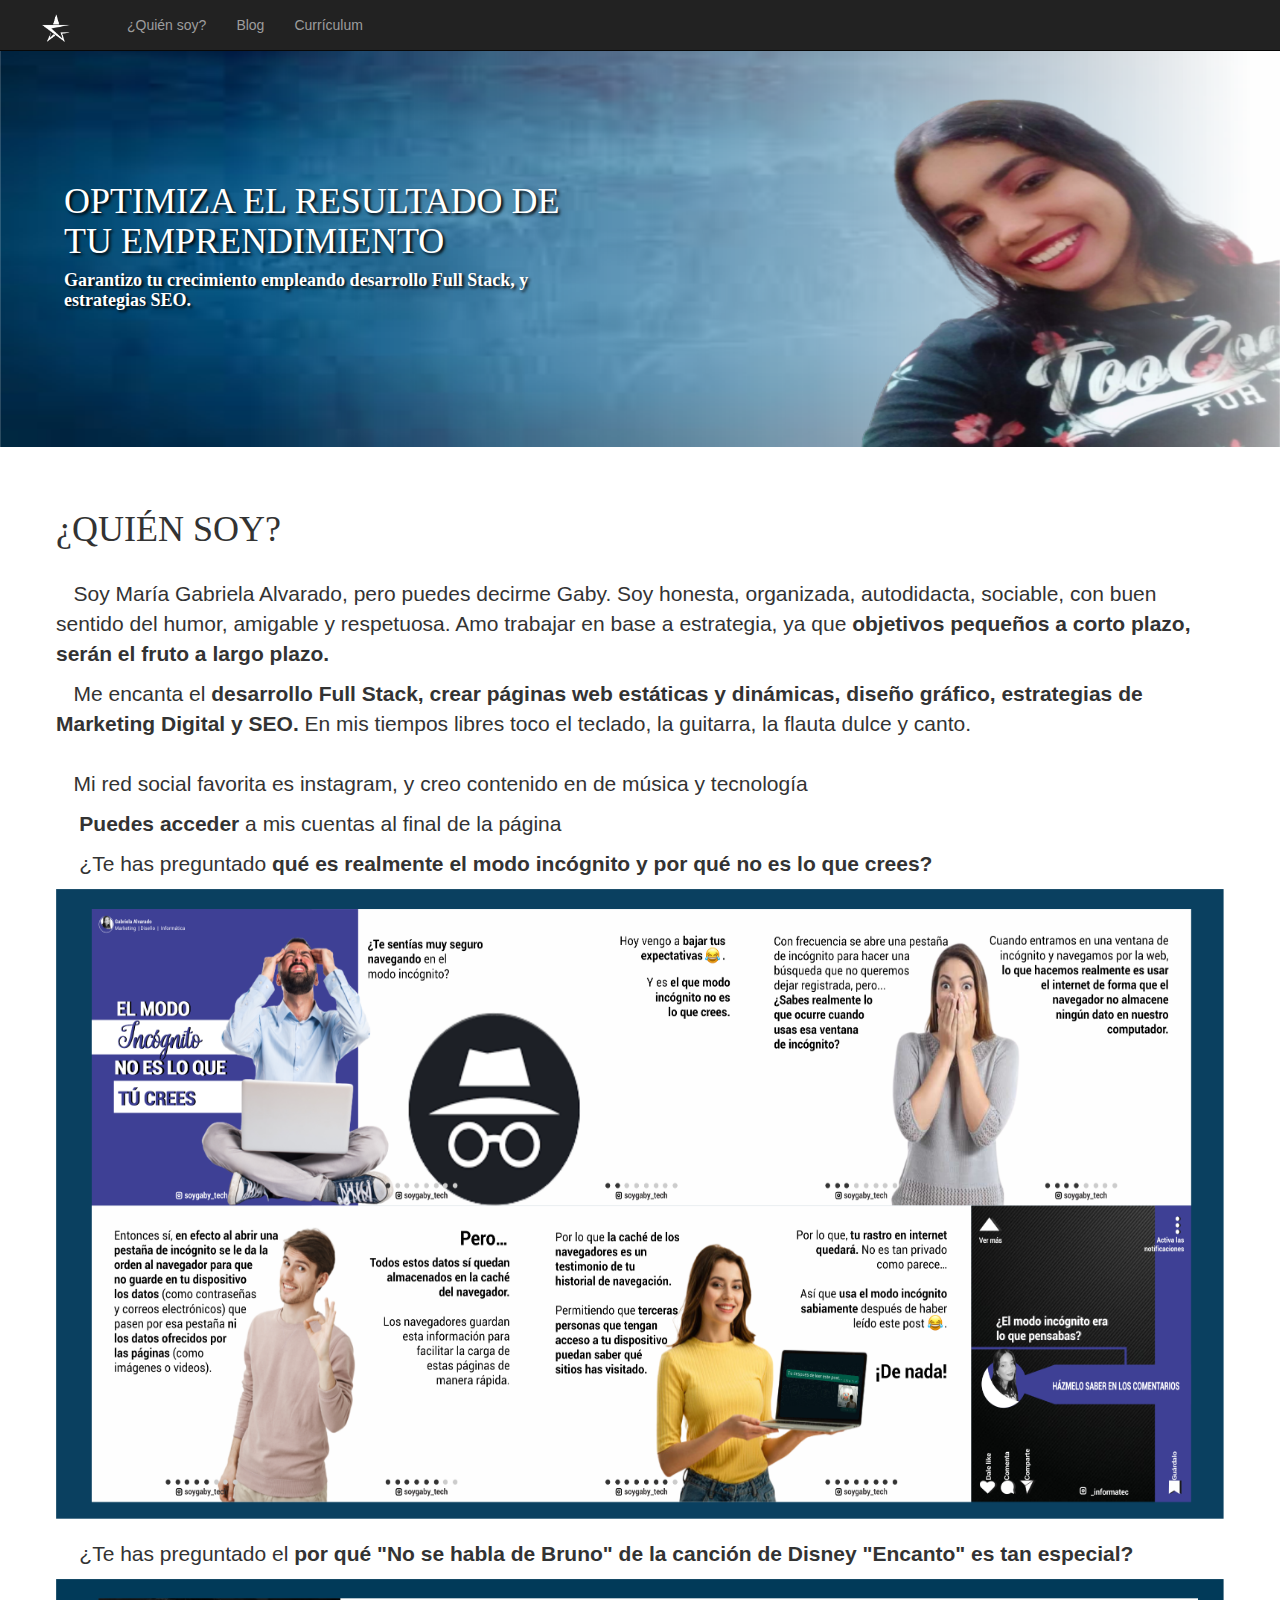
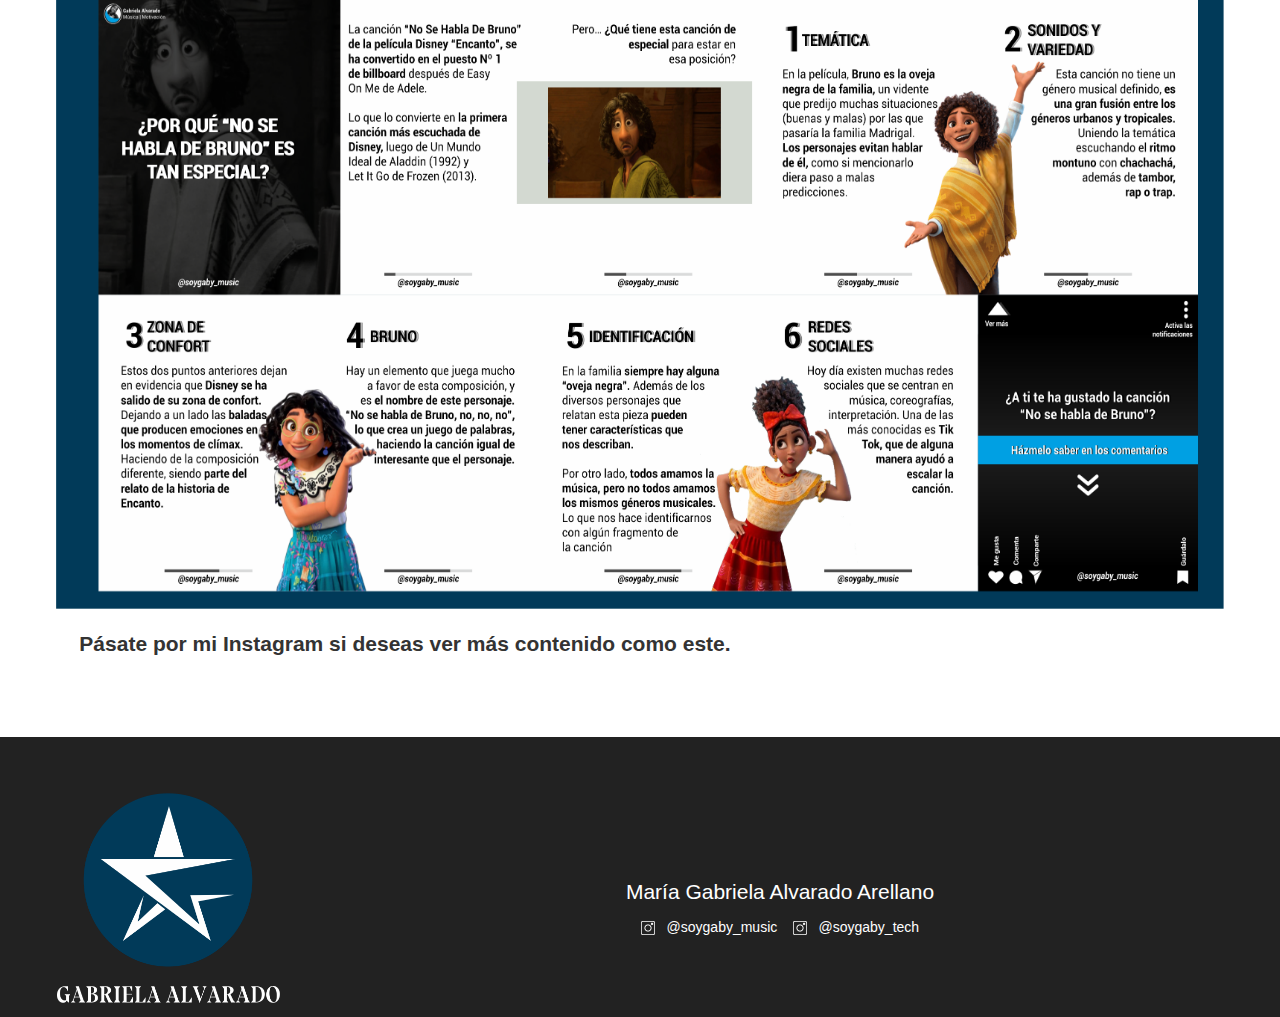
<file: index.html>
<!DOCTYPE html>
<html>
<head>
	<link rel="icon"  type="image/png" href="images/favicon.png"/>
	<title> Gabriela Alvarado</title>

	<meta name="title" content="Gabriela Alvarado | P&aacute;gina Personal">

	<meta name="description" content="P&aacute;gina personal de Mar&iacute;a Gabriela Alvarado. <b>OPTIMIZA EL RESULTADO DE TU EMPRENDIMIENTO.</b> Garantizo tu crecimiento empleando desarrollo Full Stack, y estrategias SEO | Motivaci&oacute; M&uacute;sica, Tecnolog&iacute;a, Marketing de Contenidos, Diseño." >

	<link rel="stylesheet" href="https://maxcdn.bootstrapcdn.com/bootstrap/3.3.7/css/bootstrap.min.css" integrity="sha384-BVYiiSIFeK1dGmJRAkycuHAHRg32OmUcww7on3RYdg4Va+PmSTsz/K68vbdEjh4u" crossorigin="anonymous">
	<link href='https://fonts.googleapis.com/css?family=Roboto:300,400,700' rel='stylesheet' type='text/css'>

	<link rel="stylesheet" type="text/css" href="style/style.css">
</head>

<body>
	<nav class="navbar navbar-inverse navbar-fixed-top">
      <div class="container_">
        <div class="navbar-header">
       		 <img class="logo" src="images/logo_blanco.png">
        </div>
				<ul class="nav navbar-nav">
					<ul class="nav navbar-nav navbar-right">
						
						<li>
							<a href="index.html">&iquest;Qui&eacute;n soy? </a>
						</li>  
						<li>
							<a href="views/blog.html">Blog</a>
						</li>
						<li>
							<a href="views/cv.html">Curr&iacute;culum</a>
						</li>
					</ul>

				</div>	
			</div>
		</nav>

				<img class="blue_opacy" src="images/blue_opacy.png">
				<div class="textimg">
					<h1>OPTIMIZA EL RESULTADO DE TU EMPRENDIMIENTO</h1>
					<h4><b>Garantizo tu crecimiento empleando desarrollo Full Stack, y estrategias SEO.</b></h4>
				</div>
				<div class="space">
					<h1>&iquest;QUI&Eacute;N SOY?</h1><br>
						 <p> &nbsp;&nbsp;&nbsp;Soy Mar&iacute;a Gabriela Alvarado, pero puedes decirme Gaby. Soy honesta, organizada, autodidacta, sociable, con buen sentido del humor, amigable y respetuosa. Amo trabajar en base a estrategia, ya que <b>objetivos peque&ntilde;os a corto plazo, ser&aacute;n el fruto a largo plazo.</b></p>

						 	<p> &nbsp;&nbsp;&nbsp;Me encanta el <b>desarrollo Full Stack, crear p&aacute;ginas web est&aacute;ticas y din&aacute;micas, dise&ntilde;o gr&aacute;fico, estrategias de Marketing Digital y SEO.</b> En mis tiempos libres toco el teclado, la guitarra, la flauta dulce y canto.</p> <br>
							<p>  &nbsp;&nbsp;&nbsp;Mi red social favorita es instagram, y creo contenido en de m&uacute;sica y tecnolog&iacute;a</p>

							<p>&nbsp;&nbsp;&nbsp; <b>Puedes acceder</b> a mis cuentas al final de la p&aacute;gina</p>
						
							<p>&nbsp;&nbsp;&nbsp; &iquest;Te has preguntado <b>qu&eacute; es realmente el modo inc&oacute;gnito y por qu&eacute; no es lo que crees?</b></p>
							<img class="banner" src="images/banner_t.png"><br><br>
						
						
							<p>&nbsp;&nbsp;&nbsp;	&iquest;Te has preguntado el <b>por qu&eacute; "No se habla de Bruno" de la canci&oacute;n de Disney "Encanto" es tan especial?</b></p>
							<img class="banner" src="images/banner_m.png"><br><br>
						
						 <p><b>&nbsp;&nbsp;&nbsp; P&aacute;sate por mi Instagram si deseas ver m&aacute;s contenido como este.</b></p> <br><br>
						</div>
		<div class="footer">
          <img class="logo-azul" src="images/logo_azul.png">
          <p class="footer-text">Mar&iacute;a Gabriela Alvarado Arellano</p>
          <a color="white" href="https://www.instagram.com/soygaby_music/"><img class="icono" src="images/instagram.png"> &nbsp; @soygaby_music</a> &nbsp;&nbsp;
          <a href="https://www.instagram.com/soygaby_tech/"><img class="icono" src="images/instagram.png"> &nbsp; @soygaby_tech</a>
        </div>
              
  </body>
</html>
</file>
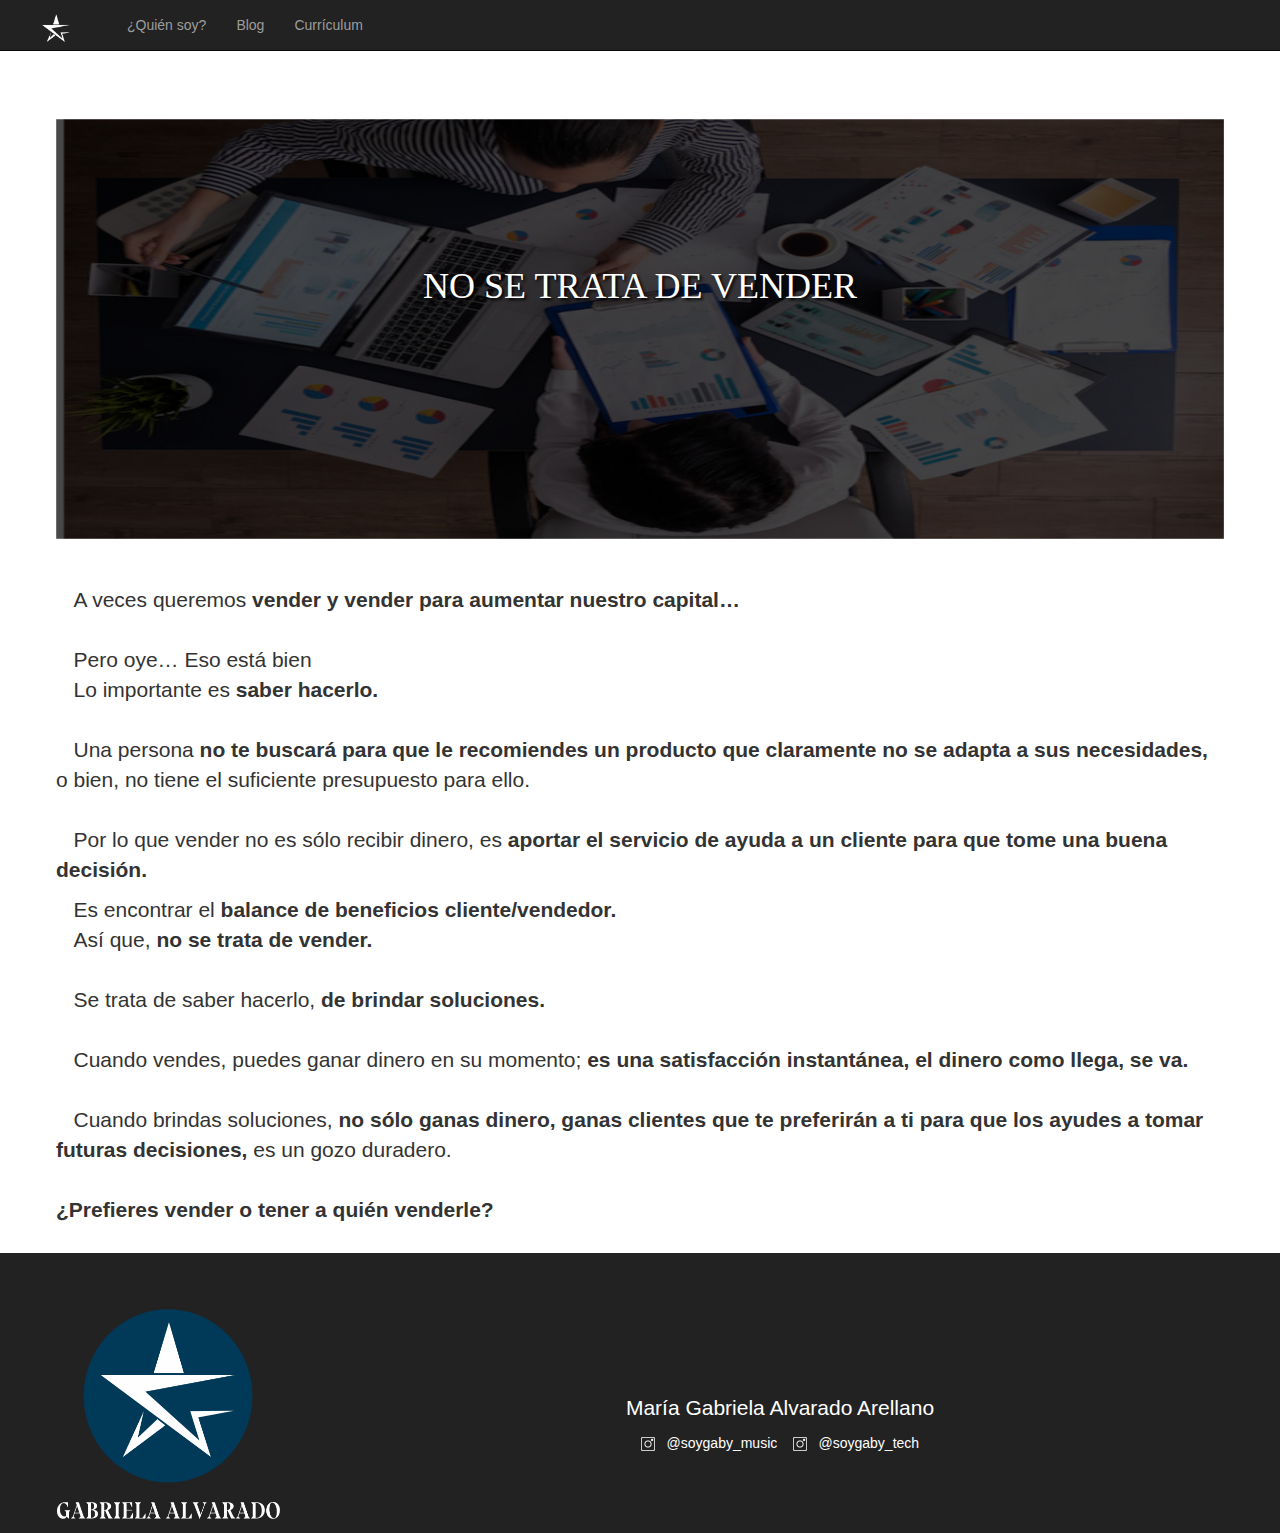
<file: views/blog_1.html>
<!DOCTYPE html>
<html>
<head>
  <link rel="icon"  type="image/png" href="../images/favicon.png"/>
  <title> No se trata de vender</title>
  <meta name="title" content="No se trata de vender| Gabriela Alvarado">

  <meta name="description" content="P&aacute;gina personal de Mar&iacute;a Gabriela Alvarado. NO SE TRATA DE VENDER. Se trata de... Garantizo tu crecimiento empleando desarrollo Full Stack, y estrategias SEO | Motivaci&oacute; M&uacute;sica, Tecnolog&iacute;a, Marketing de Contenidos, Diseño." >

  <link rel="stylesheet" href="https://maxcdn.bootstrapcdn.com/bootstrap/3.3.7/css/bootstrap.min.css" integrity="sha384-BVYiiSIFeK1dGmJRAkycuHAHRg32OmUcww7on3RYdg4Va+PmSTsz/K68vbdEjh4u" crossorigin="anonymous">
  <link href='https://fonts.googleapis.com/css?family=Roboto:300,400,700' rel='stylesheet' type='text/css'>
  <link rel="stylesheet" type="text/css" href="../style/style.css">
</head>

<style>
  a {color: #fff;}
</style>

<body>
    <nav class="navbar navbar-inverse navbar-fixed-top">
      <div class="container_">
        <div class="navbar-header">
          <img class="logo" src="../images/logo_blanco.png">
        </div>
          <ul class="nav navbar-nav">
          <ul class="nav navbar-nav navbar-right">
            
            <li>
              <a href="../index.html">&iquest;Qui&eacute;n soy? </a>
            </li>  
            <li>
              <a href="blog.html">Blog</a>
            </li>
            <li>
              <a href="cv.html">Curr&iacute;culum</a>
            </li>
          </ul>

        </div>  
      </div>
    </nav>

				<div  class="space">
				<center>
				<div style="margin-top: -1em;" class="img-blog">
				<img class="blue_opacy" src="../images/blog_1.png">
					<div class="textimg">
					<h1>NO SE TRATA DE VENDER</h1>
					</div>
				</div>
        </center>
        <div style="margin-top: 15em;">
        <p>&nbsp;&nbsp;&nbsp;A veces queremos <b>vender y vender para aumentar nuestro capital…</b></p><br>

        <p>&nbsp;&nbsp;&nbsp;Pero oye… Eso est&aacute; bien <br>&nbsp;&nbsp;&nbsp;Lo importante es <b>saber hacerlo.</b></p><br>

        <p>&nbsp;&nbsp;&nbsp;Una persona <b>no te buscar&aacute; para que le recomiendes un producto que claramente no se adapta a sus necesidades,</b> o bien, no tiene el suficiente presupuesto para ello.</p><br>

        <p>&nbsp;&nbsp;&nbsp;Por lo que vender no es s&oacute;lo recibir dinero, es <b>aportar el servicio de ayuda a un cliente para que tome una buena decisi&oacute;n.</b></p>

        <p>&nbsp;&nbsp;&nbsp;Es encontrar el <b>balance de beneficios cliente/vendedor. </b><br> &nbsp;&nbsp;&nbsp;As&iacute; que, <b>no se trata de vender.</b></p><br>

        <p>&nbsp;&nbsp;&nbsp;Se trata de saber hacerlo, <b>de brindar soluciones.</b></p><br>

        <p>&nbsp;&nbsp;&nbsp;Cuando vendes, puedes ganar dinero en su momento; <b>es una satisfacci&oacute;n instant&aacute;nea, el dinero como llega, se va.</b></p><br>

        <p>&nbsp;&nbsp;&nbsp;Cuando brindas soluciones, <b>no s&oacute;lo ganas dinero, ganas clientes que te preferir&aacute;n a ti para que los ayudes a tomar futuras decisiones,</b> es un gozo duradero.</p><br>

        <p><b>&iquest;Prefieres vender o tener a quién venderle?</b></p>


        </div>

      
    </div>

			

				<div class="footer">
          <img class="logo-azul" src="../images/logo_azul.png">

          <p class="footer-text">Mar&iacute;a Gabriela Alvarado Arellano</p>

          <a href="https://www.instagram.com/soygaby_music/"><img class="icono" src="../images/instagram.png"> &nbsp; @soygaby_music</a> &nbsp;&nbsp;

          <a href="https://www.instagram.com/soygaby_tech/"><img class="icono" src="../images/instagram.png"> &nbsp; @soygaby_tech</a>
        </div>
</div>
</body>
</html>
</file>
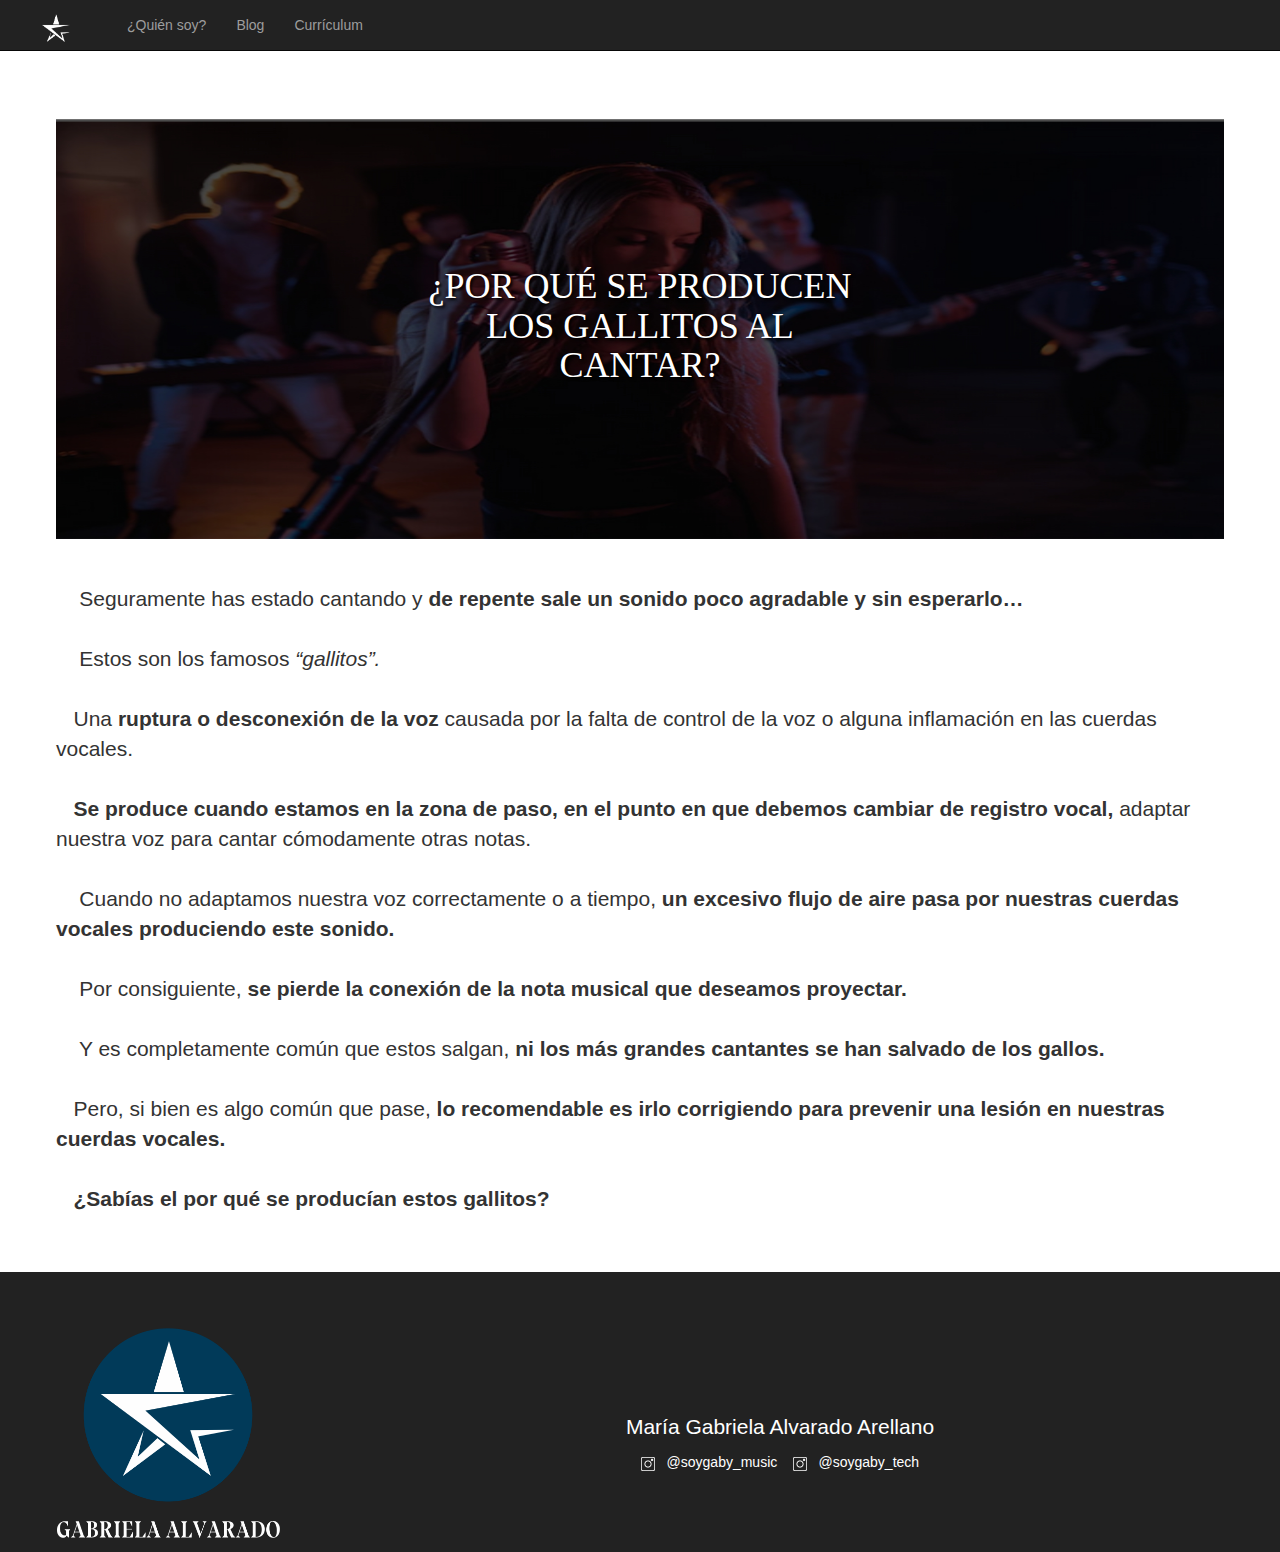
<file: views/blog_3.html>
<!DOCTYPE html>
<html>
<head>
  <link rel="icon"  type="image/png" href="../images/favicon.png"/>
  <title> &iquest;Por qu&eacute; se producen los gallitos al cantar?</title>

  <meta name="title" content="&iquest;Por qu&eacute; se producen los gallitos al cantar? | Gabriela Alvarado">

  <meta name="description" content="P&aacute;gina personal de Mar&iacute;a Gabriela Alvarado. Una <b>ruptura o desconexi&oacute;n de la voz</b> causada por la falta de control de la voz o alguna inflamaci&oacute;n en las cuerdas vocales." >
  
  <link rel="stylesheet" href="https://maxcdn.bootstrapcdn.com/bootstrap/3.3.7/css/bootstrap.min.css" integrity="sha384-BVYiiSIFeK1dGmJRAkycuHAHRg32OmUcww7on3RYdg4Va+PmSTsz/K68vbdEjh4u" crossorigin="anonymous">
  <link href='https://fonts.googleapis.com/css?family=Roboto:300,400,700' rel='stylesheet' type='text/css'>
  <link rel="stylesheet" type="text/css" href="../style/style.css">
</head>

<style>
  a {color: #fff;}
</style>

<body>
    <nav class="navbar navbar-inverse navbar-fixed-top">
      <div class="container_">
        <div class="navbar-header">
          <img class="logo" src="../images/logo_blanco.png">
        </div>
          <ul class="nav navbar-nav">
          <ul class="nav navbar-nav navbar-right">
            
            <li>
              <a href="../index.html">&iquest;Qui&eacute;n soy? </a>
            </li>  
            <li>
              <a href="blog.html">Blog</a>
            </li>
            <li>
              <a href="cv.html">Curr&iacute;culum</a>
            </li>
          </ul>

        </div>  
      </div>
    </nav>

				<div  class="space">
				<center>
				<div style="margin-top: -1em;" class="img-blog">
				<img class="blue_opacy" src="../images/blog_3.png">
					<div class="textimg">
					<h1>&iquest;POR QU&Eacute; SE PRODUCEN LOS GALLITOS AL CANTAR?</h1>
					</div>
				</div>
        </center>
        <div style="margin-top: 5em;">
        <p>&nbsp;&nbsp;&nbsp;</p><br>

        <p>&nbsp;&nbsp;&nbsp; Seguramente has estado cantando y <b>de repente sale un sonido poco agradable y sin esperarlo…</b></p><br>

        <p>&nbsp;&nbsp;&nbsp; Estos son los famosos <i>“gallitos”.</i></p><br>

        <p>&nbsp;&nbsp;&nbsp;Una <b>ruptura o desconexi&oacute;n de la voz</b> causada por la falta de control de la voz o alguna inflamaci&oacute;n en las cuerdas vocales.</p><br>

        <p>&nbsp;&nbsp;&nbsp;<b>Se produce cuando estamos en la zona de paso, en el punto en que debemos cambiar de registro vocal,</b> adaptar nuestra voz para cantar cómodamente otras notas.</p><br>

        <p>&nbsp;&nbsp;&nbsp; Cuando no adaptamos nuestra voz correctamente o a tiempo, <b>un excesivo flujo de aire pasa por nuestras cuerdas vocales produciendo este sonido.</b></p><br>

        <p>&nbsp;&nbsp;&nbsp; Por consiguiente, <b>se pierde la conexi&oacute;n de la nota musical que deseamos proyectar.</b></p><br>

        <p>&nbsp;&nbsp;&nbsp; Y es completamente com&uacute;n que estos salgan, <b>ni los más grandes cantantes se han salvado de los gallos.</b></p><br>

        <p>&nbsp;&nbsp;&nbsp;Pero, si bien es algo com&uacute;n que pase, <b>lo recomendable es irlo corrigiendo para prevenir una lesi&oacute;n en nuestras cuerdas vocales.</b></p><br>

        <p>&nbsp;&nbsp;&nbsp;<b>¿Sabías el por qué se producían estos gallitos?</b></p><br>

        </div>

      
    </div>

			

				<div class="footer">
          <img class="logo-azul" src="../images/logo_azul.png">

          <p class="footer-text">Mar&iacute;a Gabriela Alvarado Arellano</p>

          <a href="https://www.instagram.com/soygaby_music/"><img class="icono" src="../images/instagram.png"> &nbsp; @soygaby_music</a> &nbsp;&nbsp;

          <a href="https://www.instagram.com/soygaby_tech/"><img class="icono" src="../images/instagram.png"> &nbsp; @soygaby_tech</a>
        </div>
</div>
</body>
</html>
</file>
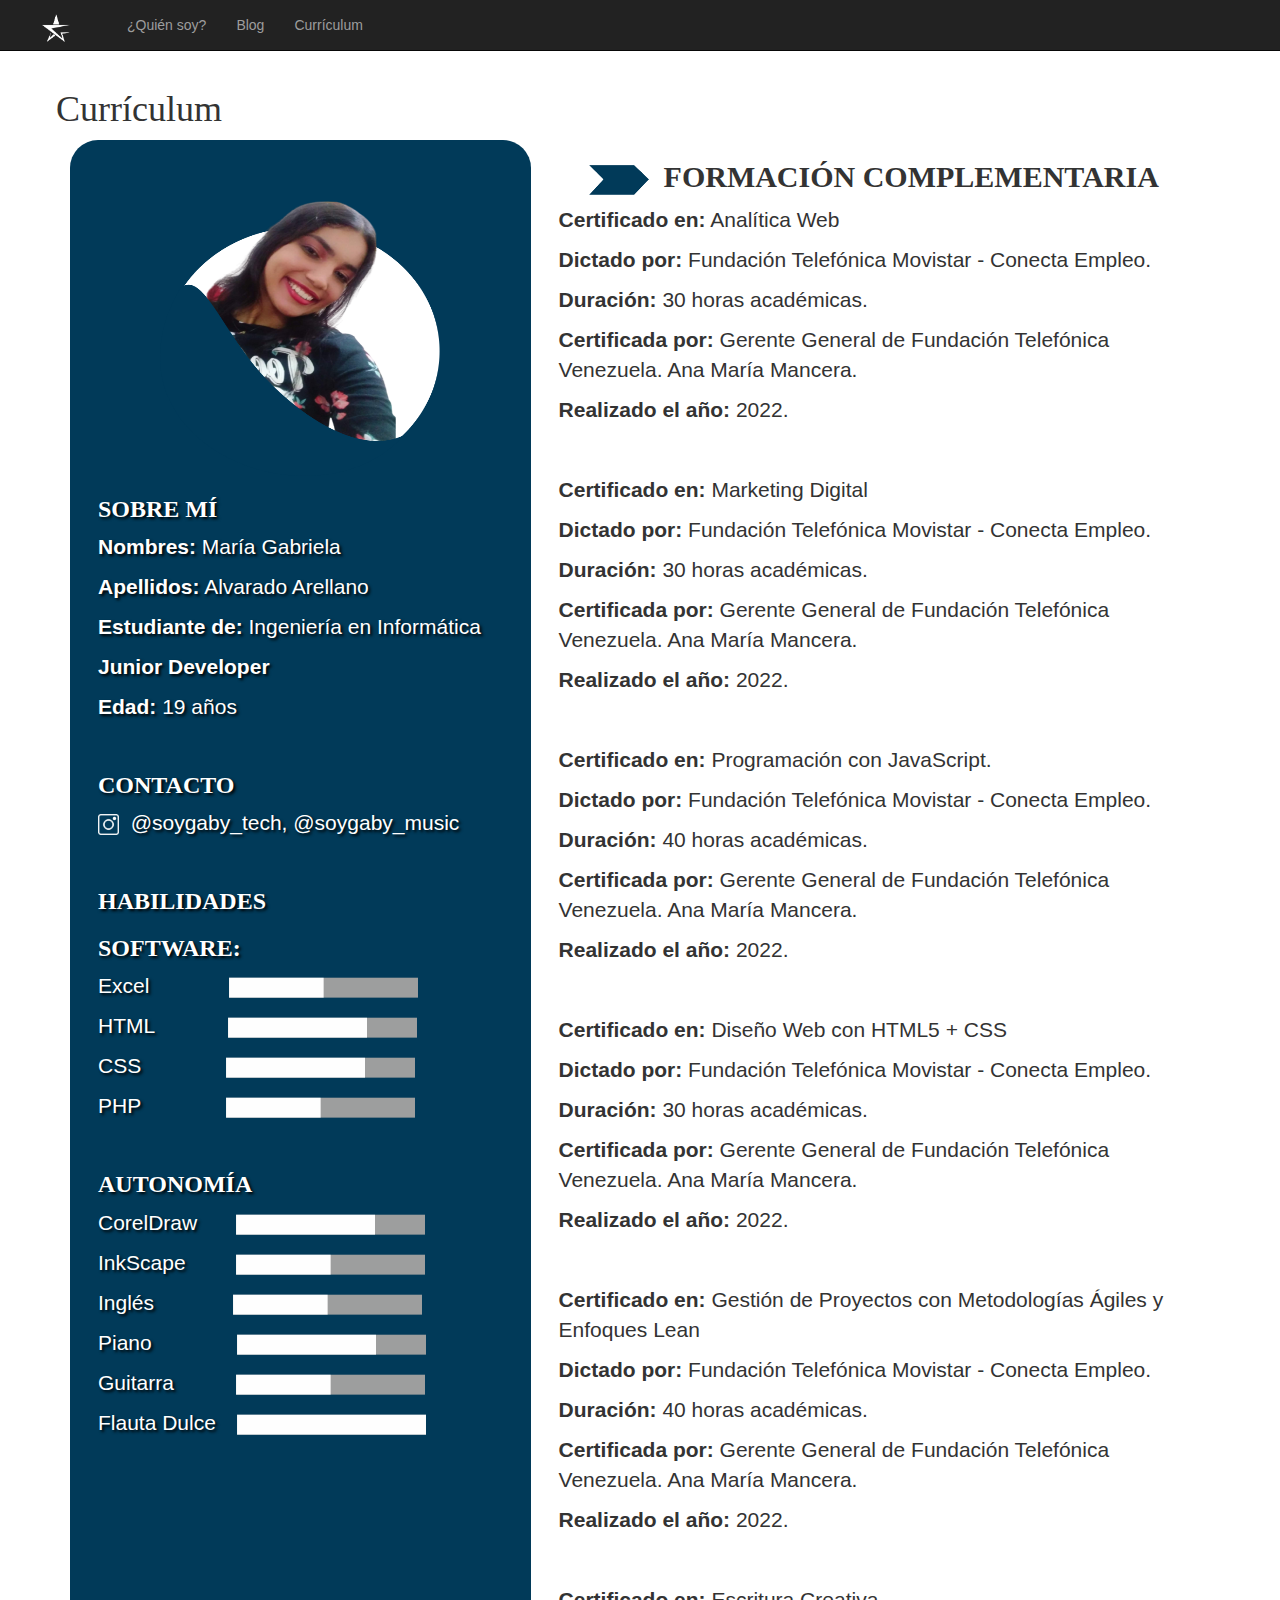
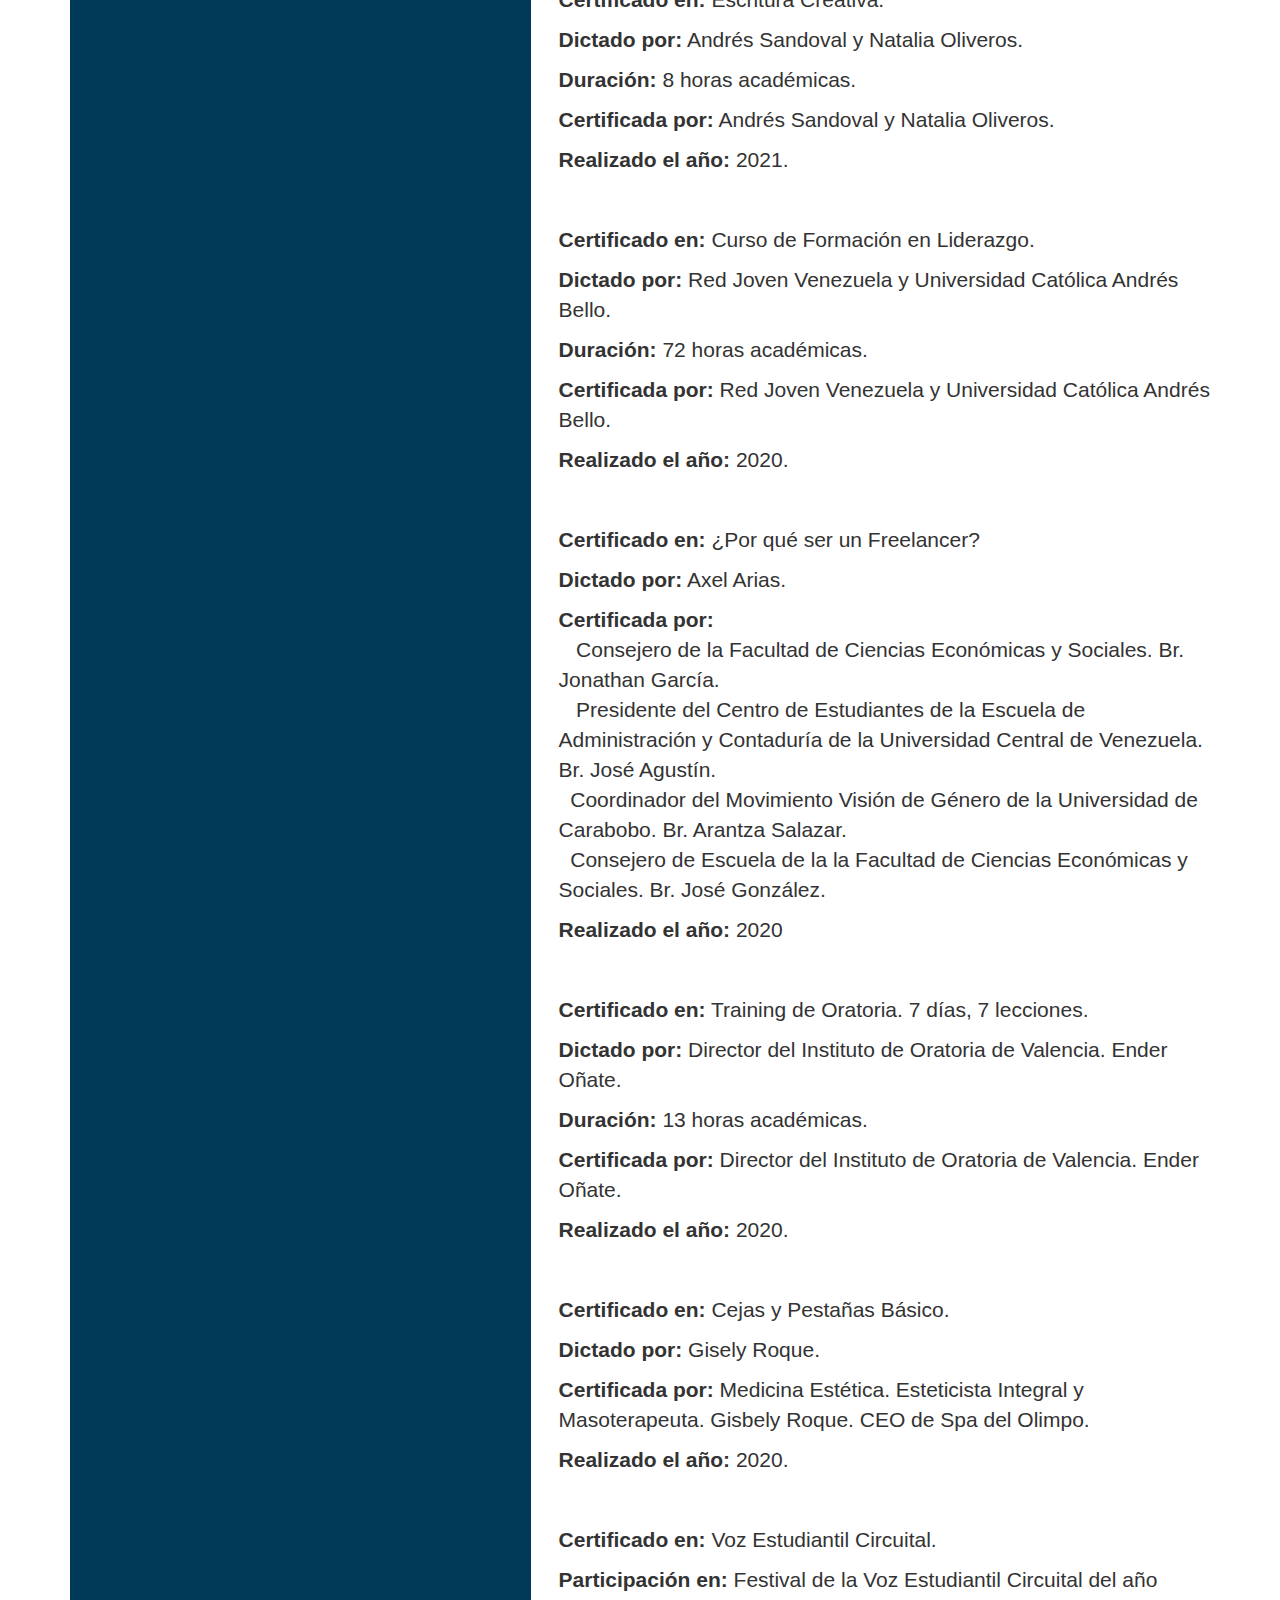
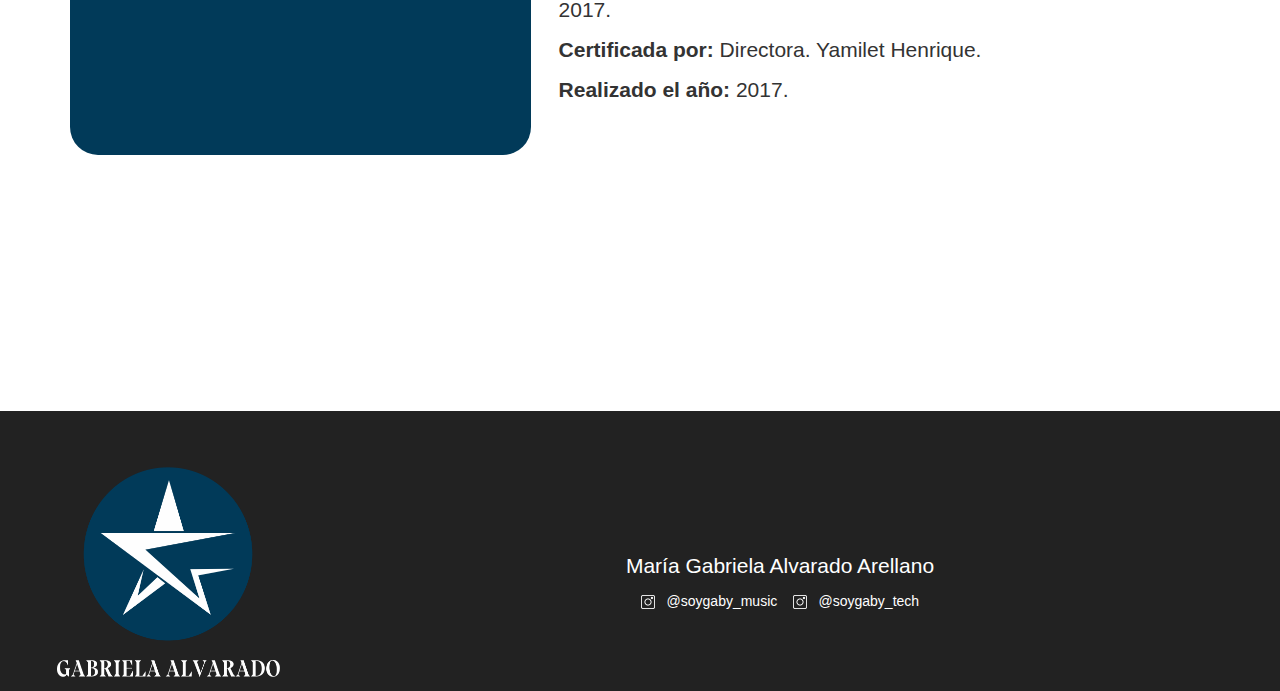
<file: views/cv.html>
<!DOCTYPE html>
<html>
<head>
  <link rel="icon"  type="image/png" href="../images/favicon.png"/>
  <title> Curr&iacute;culum Vitae</title>

  <meta name="title" content="Curr&iacute;culum Vitae | Gabriela Alvarado">

  <meta name="description" content="P&aacute;gina personal de Mar&iacute;a Gabriela Alvarado Arellano. Estudiante de Ingenier&iacute;a en Inform&aacute;tica. Desarrollador Full Stack" >

  <link rel="stylesheet" href="https://maxcdn.bootstrapcdn.com/bootstrap/3.3.7/css/bootstrap.min.css" integrity="sha384-BVYiiSIFeK1dGmJRAkycuHAHRg32OmUcww7on3RYdg4Va+PmSTsz/K68vbdEjh4u" crossorigin="anonymous">

  <link href='https://fonts.googleapis.com/css?family=Roboto:300,400,700' rel='stylesheet' type='text/css'>

  <link rel="stylesheet" type="text/css" href="../style/style.css">
</head>

<body>
    <nav class="navbar navbar-inverse navbar-fixed-top">
      <div class="container_">
        <div class="navbar-header">
          <img class="logo" src="../images/logo_blanco.png">
        </div>
          <ul class="nav navbar-nav">
          <ul class="nav navbar-nav navbar-right">
            
            <li>
              <a href="../index.html">&iquest;Qui&eacute;n soy? </a>
            </li>  
            <li>
              <a href="blog.html">Blog</a>
            </li>
            <li>
              <a href="cv.html">Curr&iacute;culum</a>
            </li>
          </ul>
         </ul>
        </div>  
    </nav>

    <div style="margin-top: -2em;" class="space">
      <h1>Curr&iacute;culum</h1> 
    </div>

	<div class="container">
		<div class="body">
			<h2><img class="indicador" src="../images/indicador.png"><b> &nbsp;FORMACI&Oacute;N COMPLEMENTARIA</b></h2>

				<p><b>Certificado en:</b> Anal&iacute;tica Web</p>
				<p><b>Dictado por:</b> Fundaci&oacute;n Telef&oacute;nica Movistar - Conecta Empleo.</p>
				<p><b>Duraci&oacute;n:</b> 30 horas acad&eacute;micas.</p>
				<p><b>Certificada por:</b> Gerente General de Fundaci&oacute;n Telef&oacute;nica Venezuela. Ana Mar&iacute;a Mancera.</p>
				<p><b>Realizado el a&ntilde;o:</b> 2022.</p><br><br>

				<p><b>Certificado en:</b> Marketing Digital</p>
				<p><b>Dictado por:</b> Fundaci&oacute;n Telef&oacute;nica Movistar - Conecta Empleo.</p>
				<p><b>Duraci&oacute;n:</b> 30 horas acad&eacute;micas.</p>
				<p><b>Certificada por:</b> Gerente General de Fundaci&oacute;n Telef&oacute;nica Venezuela. Ana Mar&iacute;a Mancera.</p>
				<p><b>Realizado el a&ntilde;o:</b> 2022.</p><br><br>

				<p><b>Certificado en:</b> Programaci&oacute;n con JavaScript.</p>
				<p><b>Dictado por:</b> Fundaci&oacute;n Telef&oacute;nica Movistar - Conecta Empleo.</p>
				<p><b>Duraci&oacute;n:</b> 40 horas acad&eacute;micas.</p>
				<p><b>Certificada por:</b> Gerente General de Fundaci&oacute;n Telef&oacute;nica Venezuela. Ana Mar&iacute;a Mancera.</p>
				<p><b>Realizado el a&ntilde;o:</b> 2022.</p><br><br>

				<p><b>Certificado en:</b> Dise&ntilde;o Web con HTML5 + CSS</p>
				<p><b>Dictado por:</b> Fundaci&oacute;n Telef&oacute;nica Movistar - Conecta Empleo.</p>
				<p><b>Duraci&oacute;n:</b> 30 horas acad&eacute;micas.</p>
				<p><b>Certificada por:</b> Gerente General de Fundaci&oacute;n Telef&oacute;nica Venezuela. Ana Mar&iacute;a Mancera.</p>
				<p><b>Realizado el a&ntilde;o:</b> 2022.</p><br><br>

				<p><b>Certificado en:</b> Gesti&oacute;n de Proyectos con Metodolog&iacute;as &Aacute;giles y Enfoques Lean</p>
				<p><b>Dictado por:</b> Fundaci&oacute;n Telef&oacute;nica Movistar - Conecta Empleo.</p>
				<p><b>Duraci&oacute;n:</b> 40 horas acad&eacute;micas.</p>
				<p><b>Certificada por:</b> Gerente General de Fundaci&oacute;n Telef&oacute;nica Venezuela. Ana Mar&iacute;a Mancera.</p>
				<p><b>Realizado el a&ntilde;o:</b> 2022.</p><br><br>

				<p><b>Certificado en:</b> Escritura Creativa.</p>
				<p><b>Dictado por:</b> Andr&eacute;s Sandoval y Natalia Oliveros.</p>
				<p><b>Duraci&oacute;n:</b> 8 horas acad&eacute;micas.</p>
				<p><b>Certificada por:</b> Andr&eacute;s Sandoval y Natalia Oliveros.</p>
				<p><b>Realizado el a&ntilde;o:</b> 2021.</p><br><br>

				<p><b>Certificado en:</b> Curso de Formaci&oacute;n en Liderazgo.</p>
				<p><b>Dictado por:</b> Red Joven Venezuela y Universidad Cat&oacute;lica Andr&eacute;s Bello.</p>
				<p><b>Duraci&oacute;n:</b> 72 horas acad&eacute;micas.</p>
				<p><b>Certificada por:</b> Red Joven Venezuela y Universidad Cat&oacute;lica Andr&eacute;s Bello.</p>
				<p><b>Realizado el a&ntilde;o:</b> 2020.</p><br><br>

				<p><b>Certificado en:</b> &iquest;Por qu&eacute; ser un Freelancer?</p>
				<p><b>Dictado por:</b> Axel Arias.</p>
				<p><b>Certificada por:</b><br> &nbsp;&nbsp; Consejero de la Facultad de Ciencias Econ&oacute;micas y  Sociales. Br. Jonathan Garc&iacute;a.<br>&nbsp; &nbsp;Presidente del Centro de Estudiantes de la Escuela de Administraci&oacute;n y Contadur&iacute;a de la Universidad Central de Venezuela. Br. Jos&eacute; Agustín.<br> &nbsp;&nbsp;Coordinador del Movimiento Visi&oacute;n de G&eacute;nero de la Universidad de Carabobo. Br. Arantza Salazar. <br> &nbsp;&nbsp;Consejero de Escuela de la la Facultad de Ciencias Económicas y Sociales. Br. Jos&eacute; González.</p> 
				<p><b>Realizado el a&ntilde;o:</b> 2020</p><br><br>

				<p><b>Certificado en:</b> Training de Oratoria. 7 d&iacute;as, 7 lecciones.</p>
				<p><b>Dictado por:</b> Director del Instituto de Oratoria de Valencia. Ender O&ntilde;ate.</p>
				<p><b>Duraci&oacute;n:</b> 13 horas acad&eacute;micas.</p>
				<p><b>Certificada por:</b> Director del Instituto de Oratoria de Valencia. Ender O&ntilde;ate.</p>
				<p><b>Realizado el a&ntilde;o:</b> 2020.</p><br><br>

				<p><b>Certificado en:</b> Cejas y Pesta&ntilde;as B&aacute;sico.</p>
				<p><b>Dictado por:</b> Gisely Roque.</p>
				<p><b>Certificada por:</b> Medicina Est&eacute;tica. Esteticista Integral y Masoterapeuta. Gisbely Roque. CEO de Spa del Olimpo.</p>
				<p><b>Realizado el a&ntilde;o:</b> 2020.</p><br><br>

				<p><b>Certificado en:</b> Voz Estudiantil Circuital.</p>
				<p><b>Participaci&oacute;n en:</b> Festival de la Voz Estudiantil Circuital del a&ntilde;o 2017.</p>
				<p><b>Certificada por:</b> Directora. Yamilet Henrique.</p>
				<p><b>Realizado el a&ntilde;o:</b> 2017.</p><br><br>
		</div>

		<div class="sidebar">
    		<center><img class ="myphoto-cv" src="../images/myphoto.png"><br></center>


			<h3 class="center"><b>SOBRE M&Iacute;</b></h3>
				<p><b>Nombres:</b> Mar&iacute;a Gabriela</p>
				<p><b>Apellidos:</b> Alvarado Arellano</p>
				<p><b>Estudiante de:</b> Ingenier&iacute;a en Inform&aacute;tica</p>
				<p><b>Junior Developer</b></p>
				<p><b>Edad:</b> 19 a&ntilde;os</p><br>

			<h3 class="center"><b>CONTACTO</b></h3>
				<p><img class="icono" src="../images/instagram.png"> &nbsp;<a href="https://www.instagram.com/soygaby_tech/">@soygaby_tech</a>,<a href="https://www.instagram.com/soygaby_music/"> @soygaby_music</a></p><br>

			<h3 class="center"><b>HABILIDADES</b></h3>
				<h3><b>SOFTWARE:</b></h3>
					<p>Excel &nbsp;&nbsp;&nbsp;&nbsp;&nbsp;&nbsp;&nbsp;&nbsp;&nbsp;<img class="barra" src="../images/barra_media.png"></p> 
					<p>HTML &nbsp;&nbsp;&nbsp;&nbsp;&nbsp;&nbsp;&nbsp;&nbsp;<img class="barra" src="../images/barra_75.png"></p>
					<p>CSS &nbsp;&nbsp;&nbsp;&nbsp;&nbsp;&nbsp;&nbsp;&nbsp;&nbsp;&nbsp;<img class="barra" src="../images/barra_75.png"></p>
					<p>PHP &nbsp;&nbsp;&nbsp;&nbsp;&nbsp;&nbsp;&nbsp;&nbsp;&nbsp;&nbsp;<img class="barra" src="../images/barra_media.png"></p><br>

				<h3><b>AUTONOM&Iacute;A</b></h3>
					<p>CorelDraw &nbsp;&nbsp;<img class="barra" src="../images/barra_75.png"></p>
					<p>InkScape &nbsp;&nbsp;&nbsp; <img class="barra" src="../images/barra_media.png"></p>
					<p>Ingl&eacute;s &nbsp;&nbsp;&nbsp;&nbsp;&nbsp;&nbsp;&nbsp;&nbsp;&nbsp;<img class="barra" src="../images/barra_media.png"></p>
					<p>Piano &nbsp;&nbsp;&nbsp;&nbsp;&nbsp;&nbsp;&nbsp;&nbsp;&nbsp;&nbsp;<img class="barra" src="../images/barra_75.png"></p>
					<p>Guitarra &nbsp;&nbsp;&nbsp;&nbsp;&nbsp;&nbsp;<img class="barra" src="../images/barra_media.png"></p>
					<p>Flauta Dulce<img class="barra" src="../images/barra_completa.png"></p>
		</div>
	</div>
        <div style="margin-top:-20em;" class="footer">
        	<img class="logo-azul" src="../images/logo_azul.png">

        	<p class="footer-text">Mar&iacute;a Gabriela Alvarado Arellano</p>

        	<a href="https://www.instagram.com/soygaby_music/"><img class="icono" src="../images/instagram.png"> &nbsp; @soygaby_music</a> &nbsp;&nbsp;

        	<a href="https://www.instagram.com/soygaby_tech/"><img class="icono" src="../images/instagram.png"> &nbsp; @soygaby_tech</a>
        </div>

</body>
</html>
</file>
<file: style/style.css>
.container {
  display: grid; 
  grid-template-columns: 1fr 1fr 1fr 1fr 1fr 1fr 1fr; 
  grid-template-rows: 1fr 1fr 1fr 1fr 1fr 1fr 1fr; 
  gap: 0px 0px; 
  grid-template-areas: 
    "sidebar sidebar sidebar body body body body"
    "sidebar sidebar sidebar body body body body"
    "sidebar sidebar sidebar body body body body"
    "sidebar sidebar sidebar body body body body"
    "sidebar sidebar sidebar body body body body"
    "sidebar sidebar sidebar body body body body"
    "footer footer footer footer footer footer footer"; 
}
.sidebar { 
	grid-area: sidebar; 
	margin-right: 2em;
	padding: 2em;
	background-color: #013A59;
	color: #fff;
	border-radius: 2em;
	text-shadow: #000 2px 2px 3px; 
	}

.body { grid-area: body;
		width: 100%; }

.footer { 
	grid-area: footer; 
	position: relative;
	text-align: center;
	padding-top: 4em;
	height: 20em;
	width: 100%;
	margin-top: 2em;
	background-color: #222222;
	color: #fff;
}

.footer-text {
	padding-top: 4em;
}


body {
	padding-top: 70px;
	background-color: rgb(255, 255, 255);
}

nav {position: fixed;}

.jumbotron {
	color: #2c3e50;
	background-color: #ecf0f1; 
}

.navbar-inverse .navbar-brand {
	color: white;
}

.logo {
  width: 2em;
  height: 2em;
  margin-top: 1em;
  margin-left: 3em;
  margin-right: 3em;
}

.blue_opacy {
  background-size: cover;
  width: 100%;
  height: 30em;
  margin-top: -3em;
}

h1, h2, h3, h4, h5{font-family: 'Bluu Next';}

.textimg {
	margin-top: -25em;
	width: 50%;
	padding: 5%;
	color: #fff;
	text-shadow: #000 2px 2px 3px;
}

.space {
	margin-top: 6%;
	padding-top: 2em;
	padding-left: 4em;
	padding-right: 4em;
}

p {font-size: 1.5em;}
a {color: #fff;}

.banner {width: 100%; height: 45em;}

.logo-azul {
	float: left;
	width: 20em;
	height: 15em;
	padding-left: 4em;
}

.myphoto-cv {
	width: 20em;
	height: 20em;
	margin-top: 2em;
}

.icono {width: 1em;	height: 1em;}

.barra {
	width: 10em;
	height: 1em;
	padding-left: 1em;
}

.indicador {
	width: 2em;
	height: 1em;
	margin-left: 1em;
}

.img-blog {
	margin-top:20em;
}
</file>
